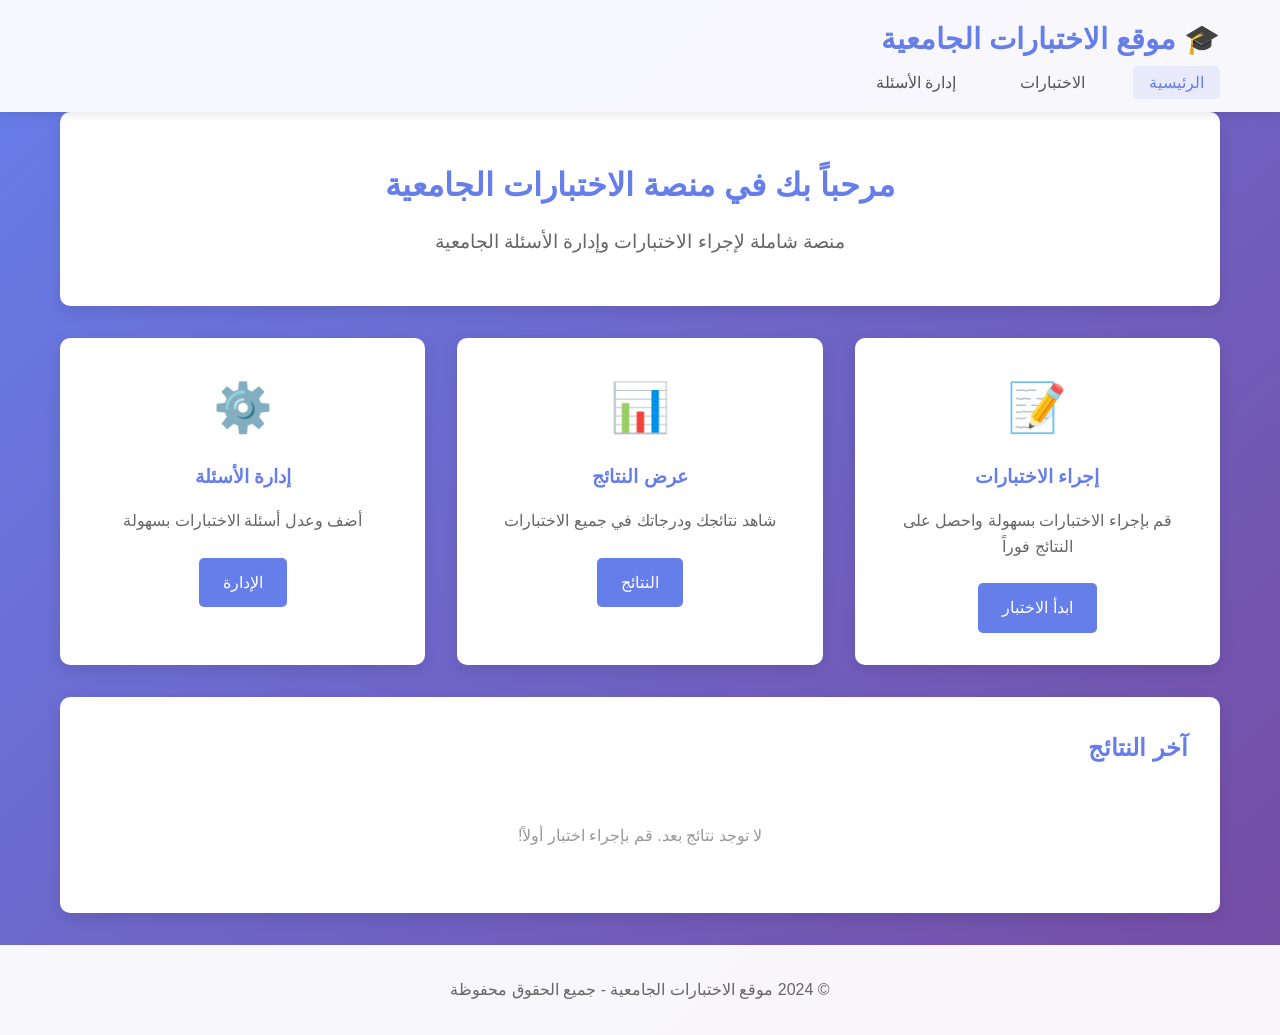
<file: index.html>
<!DOCTYPE html>
<html lang="ar" dir="rtl">
<head>
    <meta charset="UTF-8">
    <meta name="viewport" content="width=device-width, initial-scale=1.0">
    <title>موقع الاختبارات الجامعية</title>
    <link rel="stylesheet" href="styles.css">
</head>
<body>
    <header>
        <div class="container">
            <h1>🎓 موقع الاختبارات الجامعية</h1>
            <nav>
                <ul>
                    <li><a href="index.html" class="active">الرئيسية</a></li>
                    <li><a href="exams.html">الاختبارات</a></li>
                    <li><a href="admin.html">إدارة الأسئلة</a></li>
                </ul>
            </nav>
        </div>
    </header>

    <main class="container">
        <section class="hero">
            <h2>مرحباً بك في منصة الاختبارات الجامعية</h2>
            <p>منصة شاملة لإجراء الاختبارات وإدارة الأسئلة الجامعية</p>
        </section>

        <section class="features">
            <div class="feature-card">
                <div class="icon">📝</div>
                <h3>إجراء الاختبارات</h3>
                <p>قم بإجراء الاختبارات بسهولة واحصل على النتائج فوراً</p>
                <a href="exams.html" class="btn">ابدأ الاختبار</a>
            </div>

            <div class="feature-card">
                <div class="icon">📊</div>
                <h3>عرض النتائج</h3>
                <p>شاهد نتائجك ودرجاتك في جميع الاختبارات</p>
                <a href="#results" class="btn">النتائج</a>
            </div>

            <div class="feature-card">
                <div class="icon">⚙️</div>
                <h3>إدارة الأسئلة</h3>
                <p>أضف وعدل أسئلة الاختبارات بسهولة</p>
                <a href="admin.html" class="btn">الإدارة</a>
            </div>
        </section>

        <section class="stats" id="results">
            <h2>آخر النتائج</h2>
            <div id="recent-results">
                <p class="no-data">لا توجد نتائج بعد. قم بإجراء اختبار أولاً!</p>
            </div>
        </section>
    </main>

    <footer>
        <div class="container">
            <p>&copy; 2024 موقع الاختبارات الجامعية - جميع الحقوق محفوظة</p>
        </div>
    </footer>

    <script src="script.js"></script>
</body>
</html>
</file>
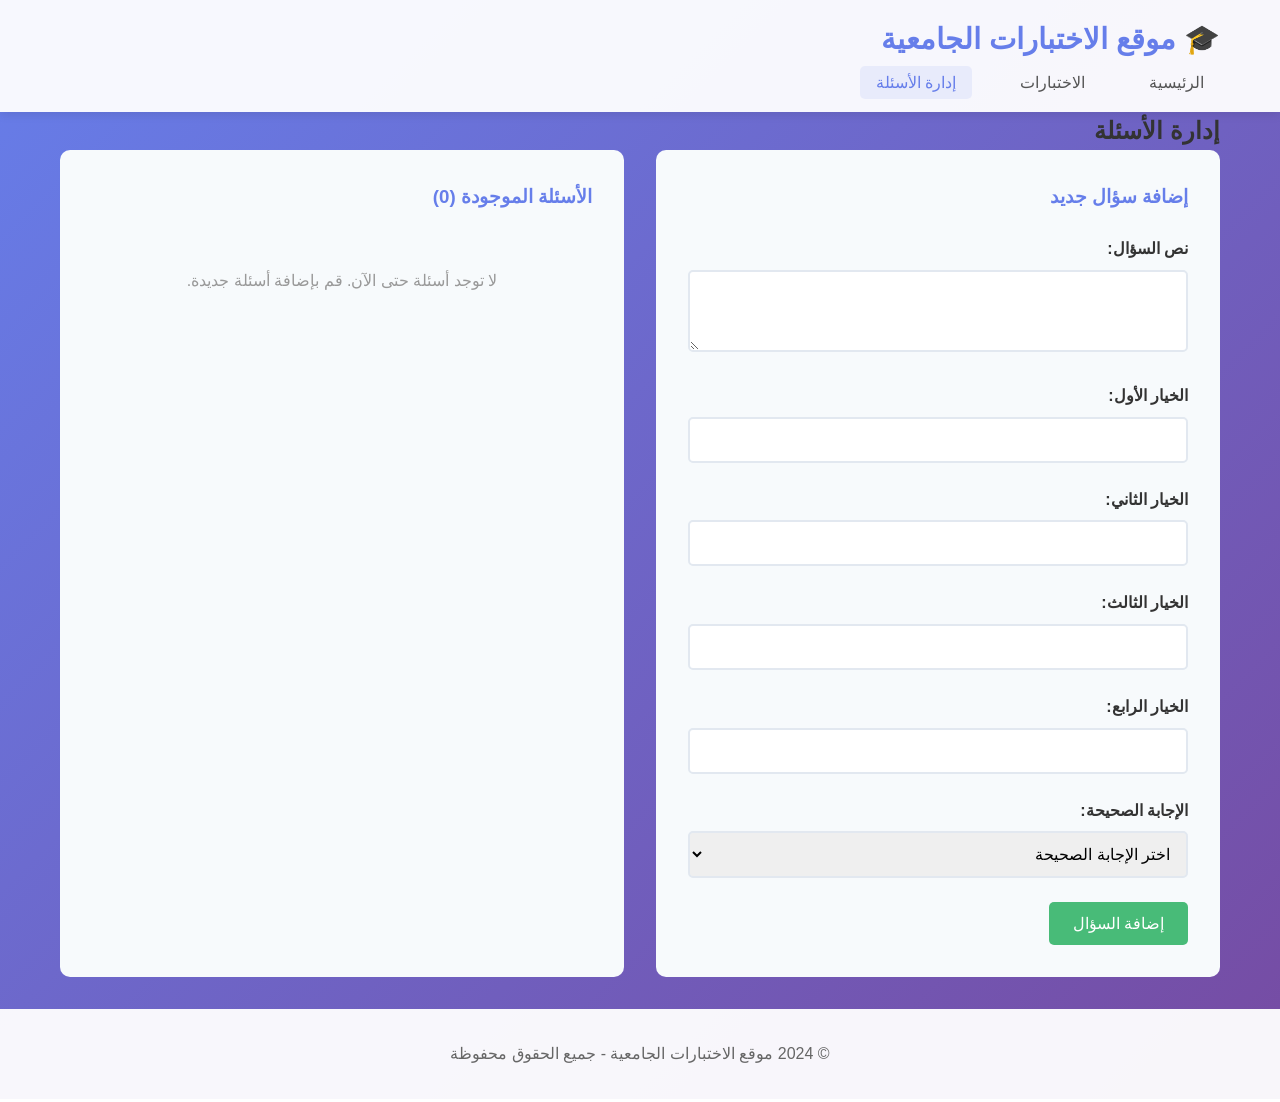
<file: admin.html>
<!DOCTYPE html>
<html lang="ar" dir="rtl">
<head>
    <meta charset="UTF-8">
    <meta name="viewport" content="width=device-width, initial-scale=1.0">
    <title>إدارة الأسئلة - موقع الاختبارات الجامعية</title>
    <link rel="stylesheet" href="styles.css">
</head>
<body>
    <header>
        <div class="container">
            <h1>🎓 موقع الاختبارات الجامعية</h1>
            <nav>
                <ul>
                    <li><a href="index.html">الرئيسية</a></li>
                    <li><a href="exams.html">الاختبارات</a></li>
                    <li><a href="admin.html" class="active">إدارة الأسئلة</a></li>
                </ul>
            </nav>
        </div>
    </header>

    <main class="container">
        <section class="admin-section">
            <h2>إدارة الأسئلة</h2>
            
            <div class="admin-panel">
                <div class="add-question-form">
                    <h3>إضافة سؤال جديد</h3>
                    <form id="question-form">
                        <div class="form-group">
                            <label for="question-text">نص السؤال:</label>
                            <textarea id="question-text" required rows="3"></textarea>
                        </div>

                        <div class="form-group">
                            <label for="option1">الخيار الأول:</label>
                            <input type="text" id="option1" required>
                        </div>

                        <div class="form-group">
                            <label for="option2">الخيار الثاني:</label>
                            <input type="text" id="option2" required>
                        </div>

                        <div class="form-group">
                            <label for="option3">الخيار الثالث:</label>
                            <input type="text" id="option3" required>
                        </div>

                        <div class="form-group">
                            <label for="option4">الخيار الرابع:</label>
                            <input type="text" id="option4" required>
                        </div>

                        <div class="form-group">
                            <label for="correct-answer">الإجابة الصحيحة:</label>
                            <select id="correct-answer" required>
                                <option value="">اختر الإجابة الصحيحة</option>
                                <option value="0">الخيار الأول</option>
                                <option value="1">الخيار الثاني</option>
                                <option value="2">الخيار الثالث</option>
                                <option value="3">الخيار الرابع</option>
                            </select>
                        </div>

                        <button type="submit" class="btn btn-success">إضافة السؤال</button>
                    </form>
                </div>

                <div class="questions-list">
                    <h3>الأسئلة الموجودة (<span id="total-questions">0</span>)</h3>
                    <div id="questions-container">
                        <!-- Questions will be listed here -->
                    </div>
                </div>
            </div>
        </section>
    </main>

    <footer>
        <div class="container">
            <p>&copy; 2024 موقع الاختبارات الجامعية - جميع الحقوق محفوظة</p>
        </div>
    </footer>

    <script src="admin.js"></script>
</body>
</html>
</file>
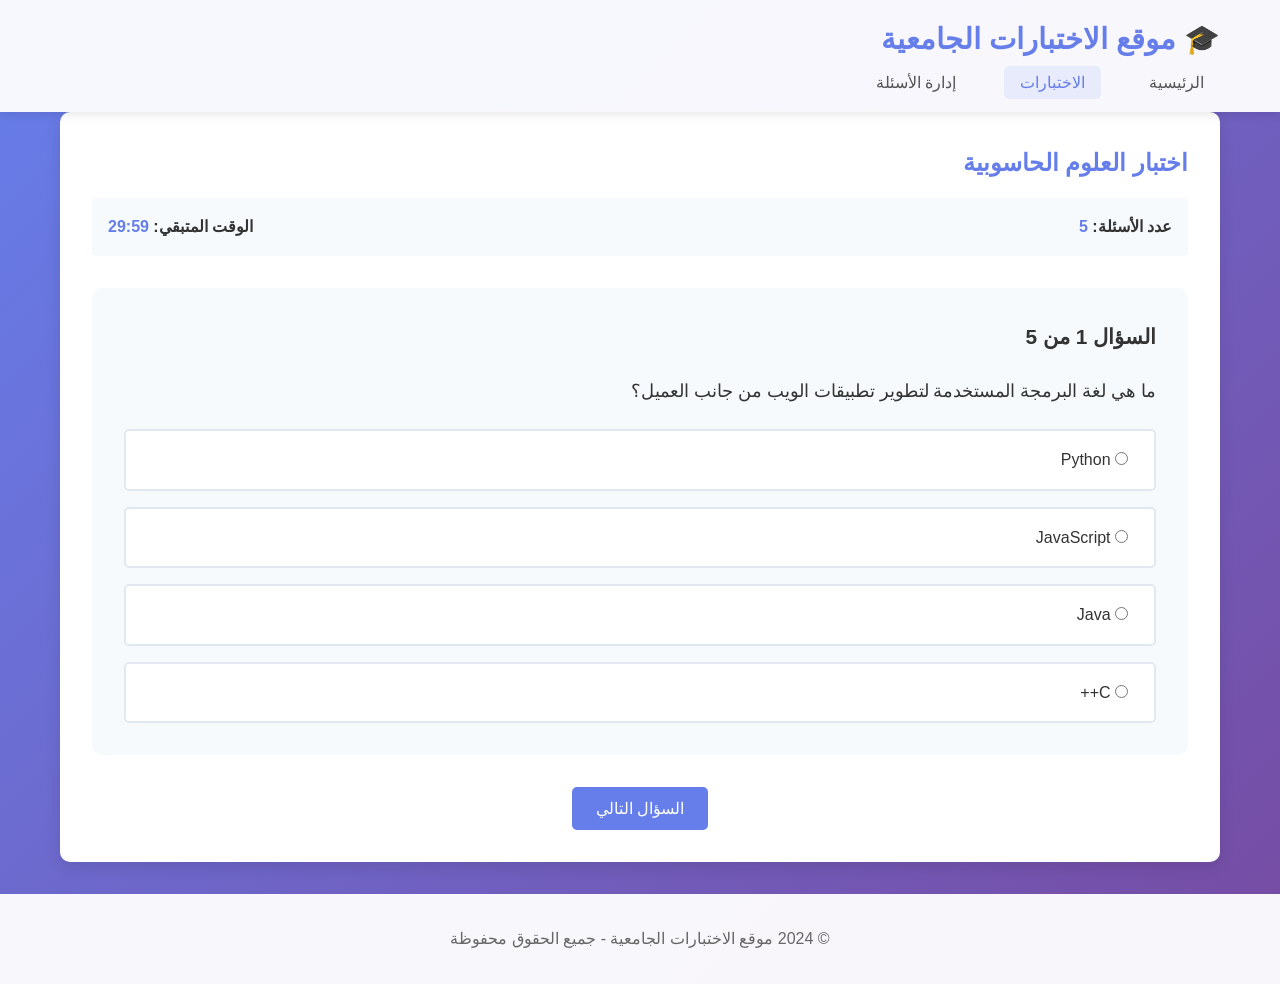
<file: exams.html>
<!DOCTYPE html>
<html lang="ar" dir="rtl">
<head>
    <meta charset="UTF-8">
    <meta name="viewport" content="width=device-width, initial-scale=1.0">
    <title>الاختبارات - موقع الاختبارات الجامعية</title>
    <link rel="stylesheet" href="styles.css">
</head>
<body>
    <header>
        <div class="container">
            <h1>🎓 موقع الاختبارات الجامعية</h1>
            <nav>
                <ul>
                    <li><a href="index.html">الرئيسية</a></li>
                    <li><a href="exams.html" class="active">الاختبارات</a></li>
                    <li><a href="admin.html">إدارة الأسئلة</a></li>
                </ul>
            </nav>
        </div>
    </header>

    <main class="container">
        <section class="exam-section">
            <h2>اختبار العلوم الحاسوبية</h2>
            <div class="exam-info">
                <p>عدد الأسئلة: <span id="question-count">0</span></p>
                <p>الوقت المتبقي: <span id="timer">--:--</span></p>
            </div>

            <div id="exam-container">
                <div id="question-area">
                    <!-- Questions will be loaded here -->
                </div>

                <div class="exam-controls">
                    <button id="prev-btn" class="btn" style="display: none;">السؤال السابق</button>
                    <button id="next-btn" class="btn">السؤال التالي</button>
                    <button id="submit-btn" class="btn btn-success" style="display: none;">إنهاء الاختبار</button>
                </div>
            </div>

            <div id="results-container" style="display: none;">
                <h2>نتائج الاختبار</h2>
                <div class="results-box">
                    <div class="result-item">
                        <span>الدرجة:</span>
                        <span id="score" class="score-value">0</span>
                    </div>
                    <div class="result-item">
                        <span>عدد الإجابات الصحيحة:</span>
                        <span id="correct-answers">0</span>
                    </div>
                    <div class="result-item">
                        <span>عدد الإجابات الخاطئة:</span>
                        <span id="wrong-answers">0</span>
                    </div>
                    <div class="result-item">
                        <span>النسبة المئوية:</span>
                        <span id="percentage">0%</span>
                    </div>
                </div>
                <div class="result-actions">
                    <button onclick="location.reload()" class="btn">إعادة الاختبار</button>
                    <a href="index.html" class="btn">العودة للرئيسية</a>
                </div>
                
                <div id="answers-review">
                    <h3>مراجعة الإجابات</h3>
                    <div id="review-list"></div>
                </div>
            </div>
        </section>
    </main>

    <footer>
        <div class="container">
            <p>&copy; 2024 موقع الاختبارات الجامعية - جميع الحقوق محفوظة</p>
        </div>
    </footer>

    <script src="exam.js"></script>
</body>
</html>
</file>
<file: styles.css>
/* Global Styles */
* {
    margin: 0;
    padding: 0;
    box-sizing: border-box;
}

body {
    font-family: 'Segoe UI', Tahoma, Geneva, Verdana, sans-serif;
    background: linear-gradient(135deg, #667eea 0%, #764ba2 100%);
    min-height: 100vh;
    color: #333;
    line-height: 1.6;
}

.container {
    max-width: 1200px;
    margin: 0 auto;
    padding: 0 20px;
}

/* Header Styles */
header {
    background: rgba(255, 255, 255, 0.95);
    box-shadow: 0 2px 10px rgba(0, 0, 0, 0.1);
    padding: 1rem 0;
    position: sticky;
    top: 0;
    z-index: 1000;
}

header h1 {
    color: #667eea;
    font-size: 1.8rem;
    margin-bottom: 0.5rem;
}

nav ul {
    list-style: none;
    display: flex;
    gap: 2rem;
}

nav a {
    text-decoration: none;
    color: #555;
    font-weight: 500;
    transition: color 0.3s;
    padding: 0.5rem 1rem;
    border-radius: 5px;
}

nav a:hover,
nav a.active {
    color: #667eea;
    background: rgba(102, 126, 234, 0.1);
}

/* Main Content */
main {
    padding: 2rem 0;
    min-height: calc(100vh - 200px);
}

/* Hero Section */
.hero {
    background: white;
    padding: 3rem;
    border-radius: 10px;
    text-align: center;
    margin-bottom: 2rem;
    box-shadow: 0 5px 15px rgba(0, 0, 0, 0.1);
}

.hero h2 {
    color: #667eea;
    font-size: 2rem;
    margin-bottom: 1rem;
}

.hero p {
    font-size: 1.2rem;
    color: #666;
}

/* Features Section */
.features {
    display: grid;
    grid-template-columns: repeat(auto-fit, minmax(300px, 1fr));
    gap: 2rem;
    margin-bottom: 2rem;
}

.feature-card {
    background: white;
    padding: 2rem;
    border-radius: 10px;
    text-align: center;
    box-shadow: 0 5px 15px rgba(0, 0, 0, 0.1);
    transition: transform 0.3s, box-shadow 0.3s;
}

.feature-card:hover {
    transform: translateY(-5px);
    box-shadow: 0 10px 25px rgba(0, 0, 0, 0.15);
}

.feature-card .icon {
    font-size: 3rem;
    margin-bottom: 1rem;
}

.feature-card h3 {
    color: #667eea;
    margin-bottom: 1rem;
}

.feature-card p {
    color: #666;
    margin-bottom: 1.5rem;
}

/* Button Styles */
.btn {
    display: inline-block;
    padding: 0.75rem 1.5rem;
    background: #667eea;
    color: white;
    text-decoration: none;
    border-radius: 5px;
    border: none;
    cursor: pointer;
    font-size: 1rem;
    transition: background 0.3s;
}

.btn:hover {
    background: #5568d3;
}

.btn-success {
    background: #48bb78;
}

.btn-success:hover {
    background: #38a169;
}

/* Stats Section */
.stats {
    background: white;
    padding: 2rem;
    border-radius: 10px;
    box-shadow: 0 5px 15px rgba(0, 0, 0, 0.1);
}

.stats h2 {
    color: #667eea;
    margin-bottom: 1.5rem;
}

.no-data {
    text-align: center;
    color: #999;
    padding: 2rem;
}

/* Exam Section */
.exam-section {
    background: white;
    padding: 2rem;
    border-radius: 10px;
    box-shadow: 0 5px 15px rgba(0, 0, 0, 0.1);
}

.exam-section h2 {
    color: #667eea;
    margin-bottom: 1rem;
}

.exam-info {
    display: flex;
    justify-content: space-between;
    padding: 1rem;
    background: #f7fafc;
    border-radius: 5px;
    margin-bottom: 2rem;
}

.exam-info p {
    font-weight: 600;
}

.exam-info span {
    color: #667eea;
}

#question-area {
    margin-bottom: 2rem;
}

.question-card {
    padding: 2rem;
    background: #f7fafc;
    border-radius: 10px;
    margin-bottom: 1.5rem;
}

.question-card h3 {
    color: #333;
    margin-bottom: 1.5rem;
    font-size: 1.3rem;
}

.options {
    display: flex;
    flex-direction: column;
    gap: 1rem;
}

.option {
    padding: 1rem;
    background: white;
    border: 2px solid #e2e8f0;
    border-radius: 5px;
    cursor: pointer;
    transition: all 0.3s;
}

.option:hover {
    border-color: #667eea;
    background: rgba(102, 126, 234, 0.05);
}

.option.selected {
    border-color: #667eea;
    background: rgba(102, 126, 234, 0.1);
}

.option.correct {
    border-color: #48bb78;
    background: rgba(72, 187, 120, 0.1);
}

.option.wrong {
    border-color: #f56565;
    background: rgba(245, 101, 101, 0.1);
}

.exam-controls {
    display: flex;
    gap: 1rem;
    justify-content: center;
}

/* Results Section */
.results-box {
    background: #f7fafc;
    padding: 2rem;
    border-radius: 10px;
    margin: 2rem 0;
}

.result-item {
    display: flex;
    justify-content: space-between;
    padding: 1rem;
    border-bottom: 1px solid #e2e8f0;
}

.result-item:last-child {
    border-bottom: none;
}

.score-value {
    font-size: 2rem;
    font-weight: bold;
    color: #667eea;
}

.result-actions {
    display: flex;
    gap: 1rem;
    justify-content: center;
    margin-bottom: 2rem;
}

#answers-review {
    margin-top: 2rem;
}

#answers-review h3 {
    color: #667eea;
    margin-bottom: 1rem;
}

.review-item {
    padding: 1.5rem;
    background: #f7fafc;
    border-radius: 5px;
    margin-bottom: 1rem;
}

.review-question {
    font-weight: 600;
    margin-bottom: 0.5rem;
}

.review-answer {
    margin: 0.5rem 0;
}

.review-answer.correct {
    color: #48bb78;
}

.review-answer.wrong {
    color: #f56565;
}

/* Admin Panel */
.admin-panel {
    display: grid;
    grid-template-columns: 1fr 1fr;
    gap: 2rem;
}

@media (max-width: 768px) {
    .admin-panel {
        grid-template-columns: 1fr;
    }
}

.add-question-form,
.questions-list {
    background: #f7fafc;
    padding: 2rem;
    border-radius: 10px;
}

.add-question-form h3,
.questions-list h3 {
    color: #667eea;
    margin-bottom: 1.5rem;
}

.form-group {
    margin-bottom: 1.5rem;
}

.form-group label {
    display: block;
    margin-bottom: 0.5rem;
    font-weight: 600;
    color: #333;
}

.form-group input,
.form-group textarea,
.form-group select {
    width: 100%;
    padding: 0.75rem;
    border: 2px solid #e2e8f0;
    border-radius: 5px;
    font-size: 1rem;
    transition: border-color 0.3s;
}

.form-group input:focus,
.form-group textarea:focus,
.form-group select:focus {
    outline: none;
    border-color: #667eea;
}

.question-item {
    background: white;
    padding: 1.5rem;
    border-radius: 5px;
    margin-bottom: 1rem;
    box-shadow: 0 2px 5px rgba(0, 0, 0, 0.05);
}

.question-item h4 {
    color: #333;
    margin-bottom: 1rem;
}

.question-item .options-list {
    margin: 1rem 0;
    padding-left: 1.5rem;
}

.question-item .options-list li {
    margin: 0.5rem 0;
}

.question-item .correct-answer {
    color: #48bb78;
    font-weight: 600;
}

.question-item .delete-btn {
    background: #f56565;
    padding: 0.5rem 1rem;
    color: white;
    border: none;
    border-radius: 5px;
    cursor: pointer;
    font-size: 0.9rem;
    transition: background 0.3s;
}

.question-item .delete-btn:hover {
    background: #e53e3e;
}

/* Footer */
footer {
    background: rgba(255, 255, 255, 0.95);
    padding: 2rem 0;
    text-align: center;
    margin-top: 2rem;
}

footer p {
    color: #666;
}

/* Utility Classes */
.text-center {
    text-align: center;
}

.mt-2 {
    margin-top: 2rem;
}

.mb-2 {
    margin-bottom: 2rem;
}

/* Responsive Design */
@media (max-width: 768px) {
    nav ul {
        flex-direction: column;
        gap: 0.5rem;
    }

    .hero {
        padding: 2rem 1rem;
    }

    .hero h2 {
        font-size: 1.5rem;
    }

    .features {
        grid-template-columns: 1fr;
    }

    .exam-info {
        flex-direction: column;
        gap: 0.5rem;
    }

    .exam-controls {
        flex-direction: column;
    }

    .result-actions {
        flex-direction: column;
    }
}
</file>
